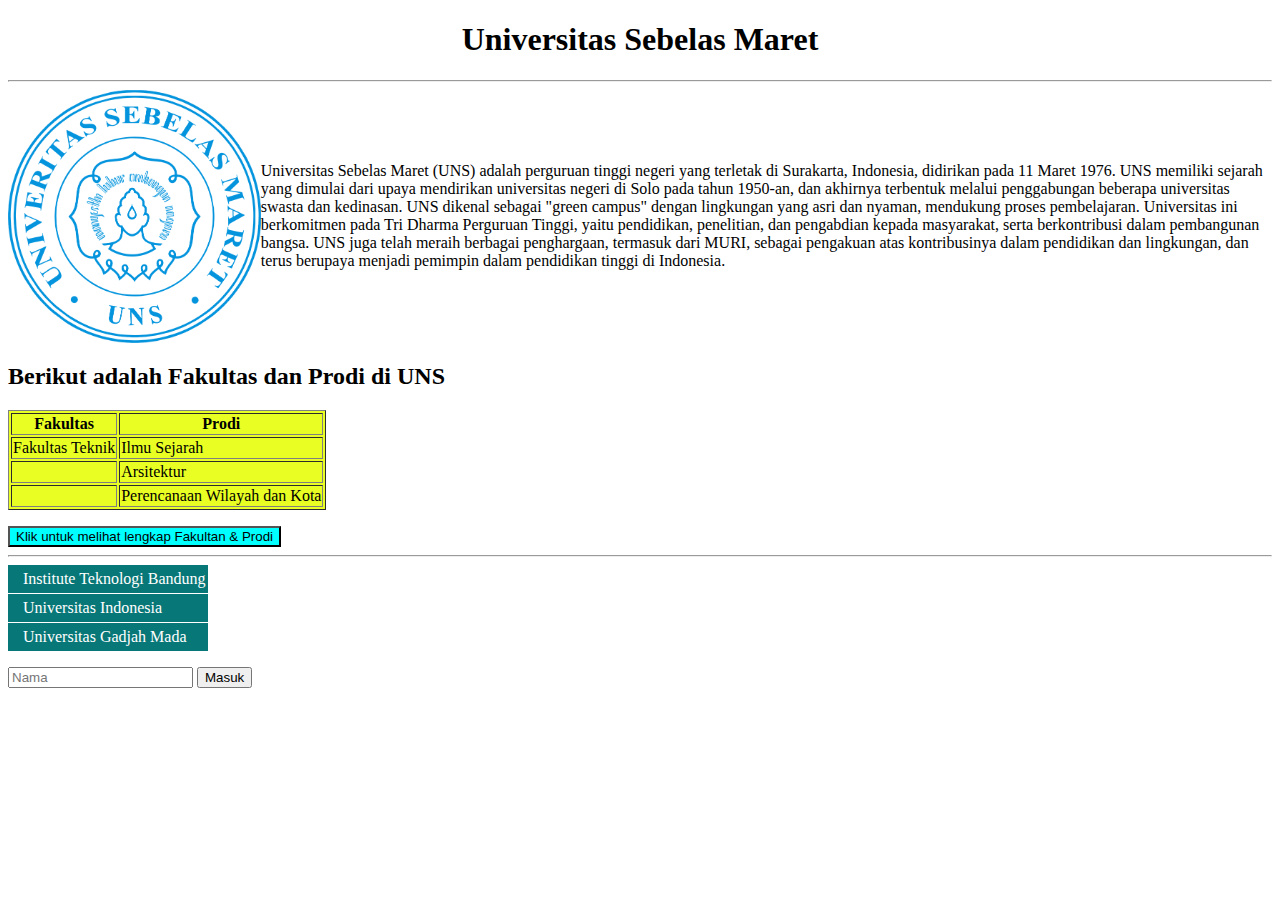
<file: Semester 2/Pemrograman Web/2. 25 Februari 2025/index.html>
<!DOCTYPE html>
<html lang="en">
<head>
    <meta charset="UTF-8">
    <meta name="viewport" content="width=device-width, initial-scale=1.0">
    <link rel="stylesheet" href="style.css">
    <script src="script.js"></script>
    <title>Pemrograman Web</title>
</head>
<body>
    <h1>Universitas Sebelas Maret</h1>
    <hr>
    <div class="img_logo">
        <img src="UNS.png" height="20%" width="20%">
        <p>Universitas Sebelas Maret (UNS) adalah perguruan tinggi negeri yang terletak di Surakarta, Indonesia, 
            didirikan pada 11 Maret 1976. UNS memiliki sejarah yang dimulai dari upaya mendirikan universitas negeri di Solo pada tahun 1950-an, 
            dan akhirnya terbentuk melalui penggabungan beberapa universitas swasta dan kedinasan.
            UNS dikenal sebagai "green campus" dengan lingkungan yang asri dan nyaman, mendukung proses pembelajaran. 
            Universitas ini berkomitmen pada Tri Dharma Perguruan Tinggi, yaitu pendidikan, penelitian, 
            dan pengabdian kepada masyarakat, serta berkontribusi dalam pembangunan bangsa.
            UNS juga telah meraih berbagai penghargaan, termasuk dari MURI, 
            sebagai pengakuan atas kontribusinya dalam pendidikan dan lingkungan, 
            dan terus berupaya menjadi pemimpin dalam pendidikan tinggi di Indonesia.</p>
    </div>
    <p></p>
    <h2>Berikut adalah Fakultas dan Prodi di UNS</h2>
    <table border="1" class="table_fakultas">
        <tr>
            <th>Fakultas</th>
            <th>Prodi</th>
        </tr>
        <tr>
            <td>Fakultas Teknik</td>
            <td>Ilmu Sejarah</td>
        </tr>
        <tr>
            <td></td>
            <td>Arsitektur</td>
        </tr>
        <tr>
            <td></td>
            <td>Perencanaan Wilayah dan Kota</td>
        </tr>
    </table>
    <p></p>
    <form action="https://uns.ac.id/id/informasi-akademik/daftar-program-studi">
        <button type="submit" class="button_fakultas">Klik untuk melihat lengkap Fakultan & Prodi</button>
    </form>
    <hr>
    <div class="daftar_kampus">
        <ul>
            <li><a href="https://itb.ac.id/">Institute Teknologi Bandung</a></li>
            <li><a href="https://www.ui.ac.id/">Universitas Indonesia</a></li>
            <li><a href="https://ugm.ac.id/en/">Universitas Gadjah Mada</a></li>
        </ul>
    </div>
    <p></p>
    <div class="input_nama">
        <form action="#" name=form1 method="POST" required>
            <input type="text" placeholder="Nama" name="nama">
            <button type ="submit" name="register" onclick="getTextValue()" >Masuk</button>
        </form>
    </div>
</html>
</file>
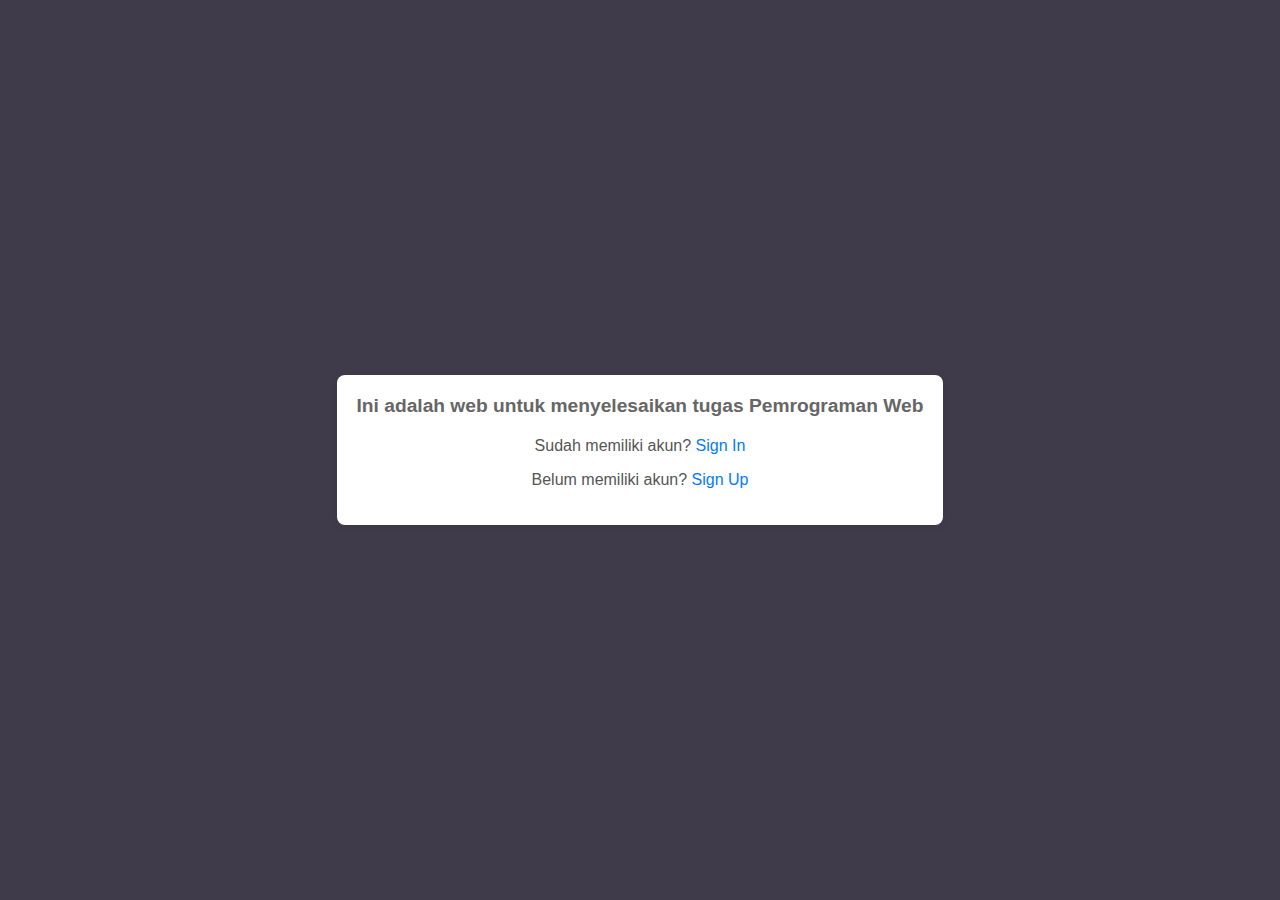
<file: Semester 2/Pemrograman Web/2. 25 Februari 2025/Tugas 1/index.html>
<!DOCTYPE html>
<html lang="en">
<head>
    <meta charset="UTF-8">
    <meta name="viewport" content="width=device-width, initial-scale=1.0">
    <title>Sign In or Sign Up</title>
    <link rel="stylesheet" href="style.css">
</head>
<body>
    <div class="kotak">
        <h2 class="deskripsi">Ini adalah web untuk menyelesaikan tugas Pemrograman Web</h2>
        <div class="pilihan">
            <p>Sudah memiliki akun? <a href="login.html">Sign In</a></p>
            <p>Belum memiliki akun? <a href="register.html">Sign Up</a></p>
        </div>
    </div>
</body>
</html>
</file>
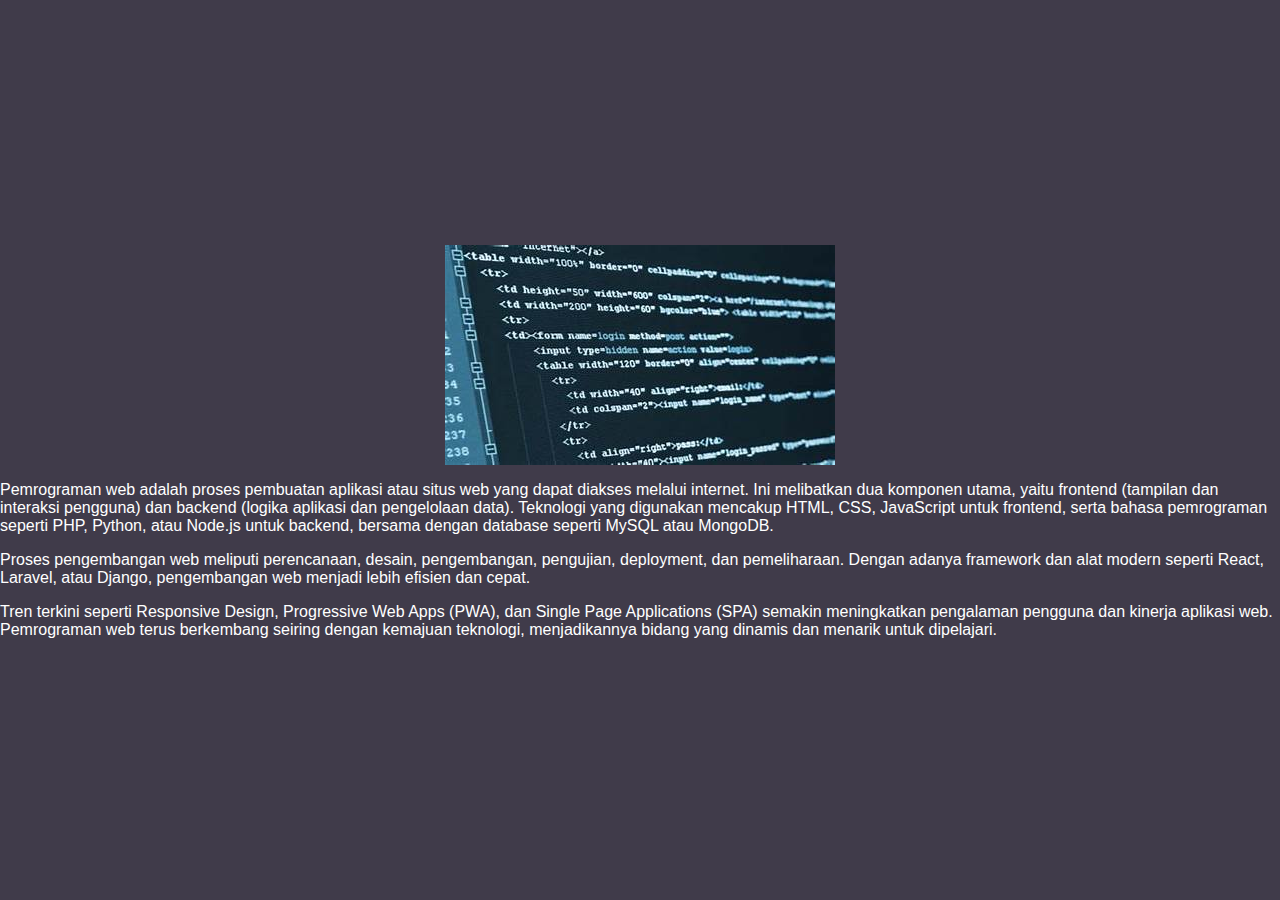
<file: Semester 2/Pemrograman Web/2. 25 Februari 2025/Tugas 1/home.html>
<!DOCTYPE html>
<html lang="en">
<head>
    <meta charset="UTF-8">
    <meta name="viewport" content="width=device-width, initial-scale=1.0">
    <style>
        body {
        display: flex;
        justify-content: center;
        align-items: center;
        height: 100vh;
        margin: 0;
        font-family: Arial, sans-serif;
        background-color: #403B4A;
        color: white;
        }

        img{
            display: block;
            margin: 0 auto; 
            max-width: 100%;
            height: auto;
        }
    </style>
    <title>Home Page</title>
</head>
<body>
    <div>
        <img src="gambar.jpeg">
        <p>
            Pemrograman web adalah proses pembuatan aplikasi atau situs web yang dapat diakses melalui internet. 
            Ini melibatkan dua komponen utama, yaitu frontend (tampilan dan interaksi pengguna) dan backend 
            (logika aplikasi dan pengelolaan data). Teknologi yang digunakan mencakup HTML, CSS, JavaScript untuk frontend, 
            serta bahasa pemrograman seperti PHP, Python, atau Node.js untuk backend, bersama dengan database seperti MySQL 
            atau MongoDB.
        </p>
        <p>
            Proses pengembangan web meliputi perencanaan, desain, pengembangan, pengujian, deployment, dan pemeliharaan. 
            Dengan adanya framework dan alat modern seperti React, Laravel, atau Django, pengembangan web menjadi lebih 
            efisien dan cepat.
        </p>
        <p>
            Tren terkini seperti Responsive Design, Progressive Web Apps (PWA), dan Single Page Applications (SPA) 
            semakin meningkatkan pengalaman pengguna dan kinerja aplikasi web. Pemrograman web terus berkembang seiring dengan 
            kemajuan teknologi, menjadikannya bidang yang dinamis dan menarik untuk dipelajari.
        </p>
    </div>
</body>
</html>
</file>
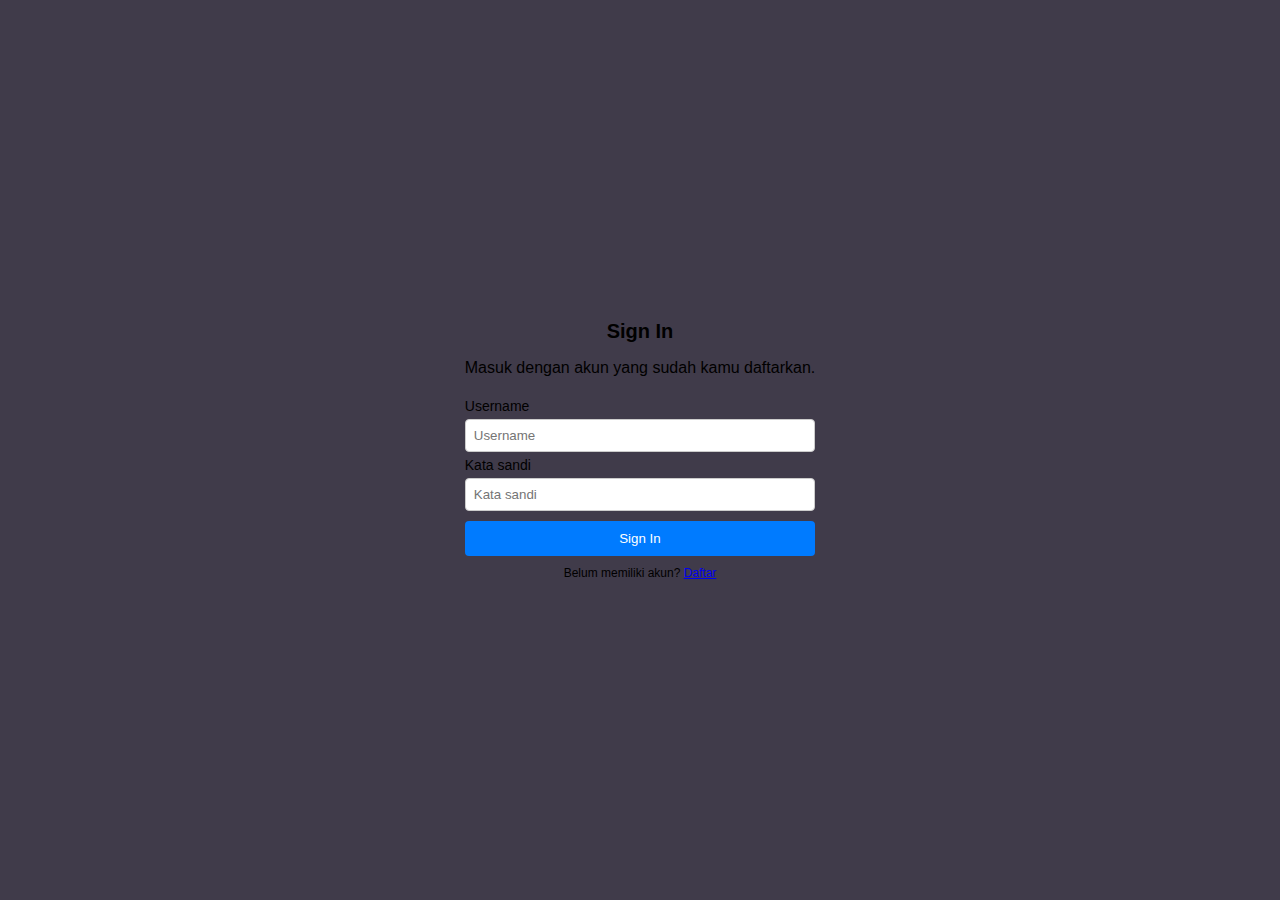
<file: Semester 2/Pemrograman Web/2. 25 Februari 2025/Tugas 1/login.html>
<!DOCTYPE html>
<html lang="id">
<head>
    <meta charset="UTF-8">
    <meta name="viewport" content="width=device-width, initial-scale=1.0">
    <link rel="stylesheet" href="style.css">
    <script type="text/javascript" src="scripst.js"></script>
    <title>Sign in</title>
</head>
<body>
    <div class="form-signin">
        <h2>Sign In</h2>
        <p>Masuk dengan akun yang sudah kamu daftarkan.</p>
        <form action="home.html" class="input-form" name="formsignin" method="POST">
            <label>Username</label>
            <input type="text" placeholder="Username" name="username">
            <label>Kata sandi</label>
            <input type="password" placeholder="Kata sandi">
            <button type="submit" class="button" onclick="getTextSignIn()">Sign In</button>
        </form>
        <div class="login-link">Belum memiliki akun? <a href="register.html">Daftar</a></div>
    </div>
</body>
</html>
</file>
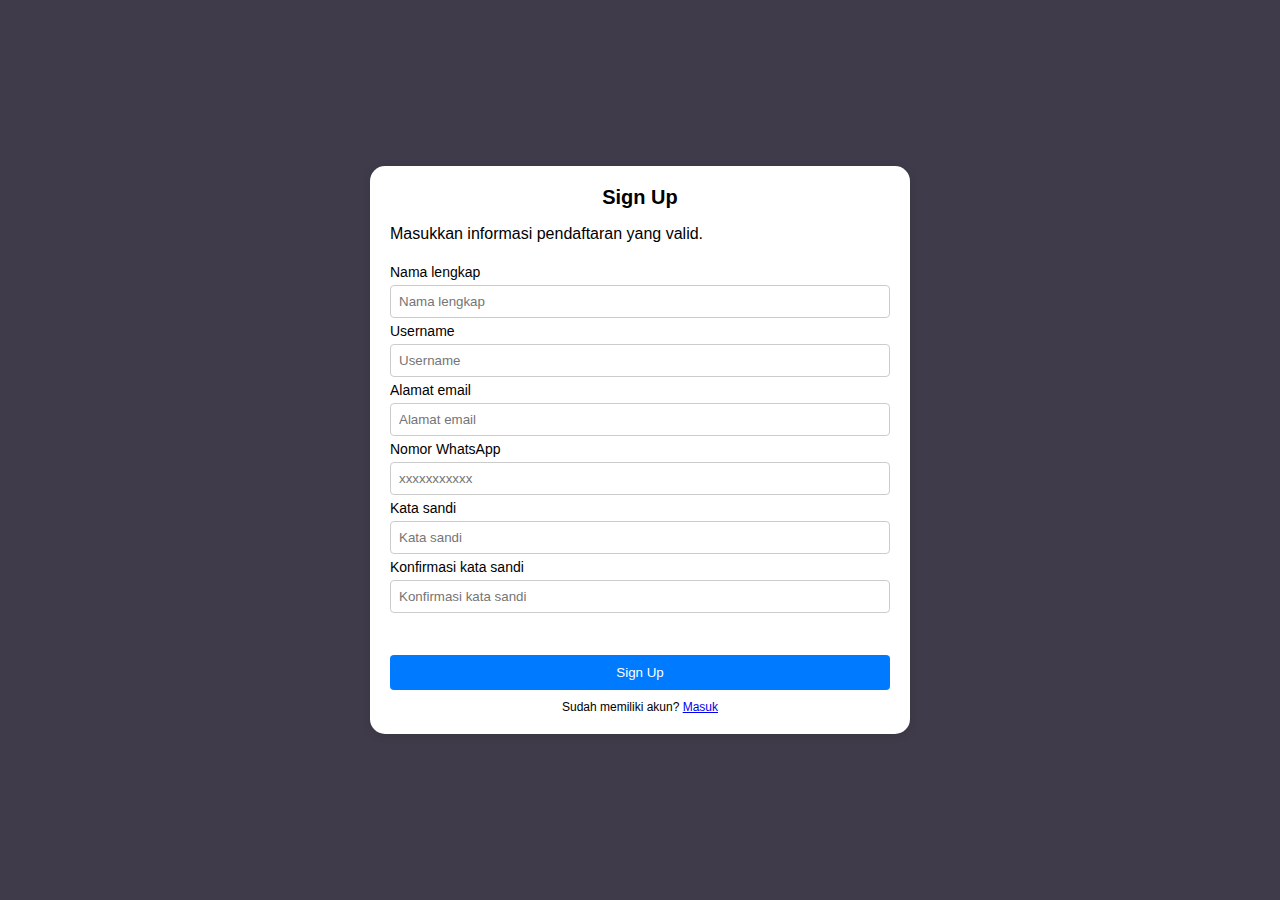
<file: Semester 2/Pemrograman Web/2. 25 Februari 2025/Tugas 1/register.html>
<!DOCTYPE html>
<html lang="id">
<head>
    <meta charset="UTF-8">
    <meta name="viewport" content="width=device-width, initial-scale=1.0">
    <link rel="stylesheet" href="style.css">
    <script type="text/javascript" src="scripst.js"></script>
    <title>Sign Up</title>
</head>
<body>
    <div class="form-signup">
        <h2>Sign Up</h2>
        <p>Masukkan informasi pendaftaran yang valid.</p>
        <form action="login.html" class="input-form" name="formsignup" method="POST">
            <label>Nama lengkap</label>
            <input type="text" placeholder="Nama lengkap" name="nama">
            <label>Username</label>
            <input type="text" placeholder="Username">
            <label>Alamat email</label>
            <input type="email" placeholder="Alamat email">
            <label>Nomor WhatsApp</label>
            <input type="tel" placeholder="xxxxxxxxxxx">
            <label>Kata sandi</label>
            <input type="password" placeholder="Kata sandi">
            <label>Konfirmasi kata sandi</label>
            <input type="password" placeholder="Konfirmasi kata sandi">
            <p></p>
            <button type="submit" class="button" onclick="getTextSignUp()">Sign Up</button>
        </form>
        <div class="login-link">Sudah memiliki akun? <a href="login.html">Masuk</a></div>
    </div>
</body>
</html>
</file>
<file: Semester 2/Pemrograman Web/2. 25 Februari 2025/style.css>
body {
    background-color: #ffff;

    h1{
        text-align: center
    }

    .img_logo{
        display: flex;
        align-items: center;
    }

    .table_fakultas{
        background-color: rgb(233, 255, 35);
    }
    .button_fakultas{
        background-color: aqua;
    }

    .daftar_kampus{
        ul{
            width: 200px;
            list-style-type: none;
            padding: 0;
            margin: 0;
        }
        a:link, a:visited, a:active{
            padding-left: 15px;
            text-decoration: none;
        }
        a{
            padding: 5px 0px 5px 15px;
            display: block;
            background: #087777 no-repeat left center;
            margin: 0px 0px 1px;
            color: #ffff;
        }
        a:hover{
            background: #002c2e no-repeat left center;
            color: #ffff;
        }
    }
    .input_nama{
        
    }
}
</file>
<file: Semester 2/Pemrograman Web/2. 25 Februari 2025/Tugas 1/style.css>
body {
    display: flex;
    justify-content: center;
    align-items: center;
    height: 100vh;
    margin: 0;
    font-family: Arial, sans-serif;
    background-color: #403B4A;
}

.form-signup {
    background-color: white;
    padding: 20px;
    border-radius: 15px;
    box-shadow: 0 2px 10px rgba(0, 0, 0, 0.1);
    width: 500px;
    height: auto;
    display: flex;
    flex-direction: column;
}

h2 {
    text-align: center;
    font-size: 20px;
    margin: 0;
}

.input-form {
    display: flex;
    flex-direction: column;
    flex-grow: 1;
}

label {
    margin-top: 5px; 
    font-size: 14px;
}

input {
    padding: 8px;
    margin-top: 5px;
    border: 1px solid #ccc;
    border-radius: 4px;
    width: 100%;
    box-sizing: border-box;
}

button {
    margin-top: 10px;
    padding: 10px;
    background-color: #007bff;
    color: white;
    border: none;
    border-radius: 4px;
    cursor: pointer;
    width: 100%;
}

.login-link {
    text-align: center;
    margin-top: 10px;
    font-size: 12px;
}

.kotak {
    text-align: center;
    background-color: #fff;
    padding: 20px;
    border-radius: 8px;
    box-shadow: 0 0 10px rgba(0, 0, 0, 0.1);
}

.deskripsi {
    font-size: 1.2em;
    color: #666;
}

.pilihan {
    margin-top: 20px;
}

.pilihan p {
    font-size: 1em;
    color: #555;
}

.pilihan a {
    color: #007BFF;
    text-decoration: none;
}

.pilihan a:hover {
    text-decoration: underline;
}

h1{
    text-align: center;
    color: white;
}
</file>
